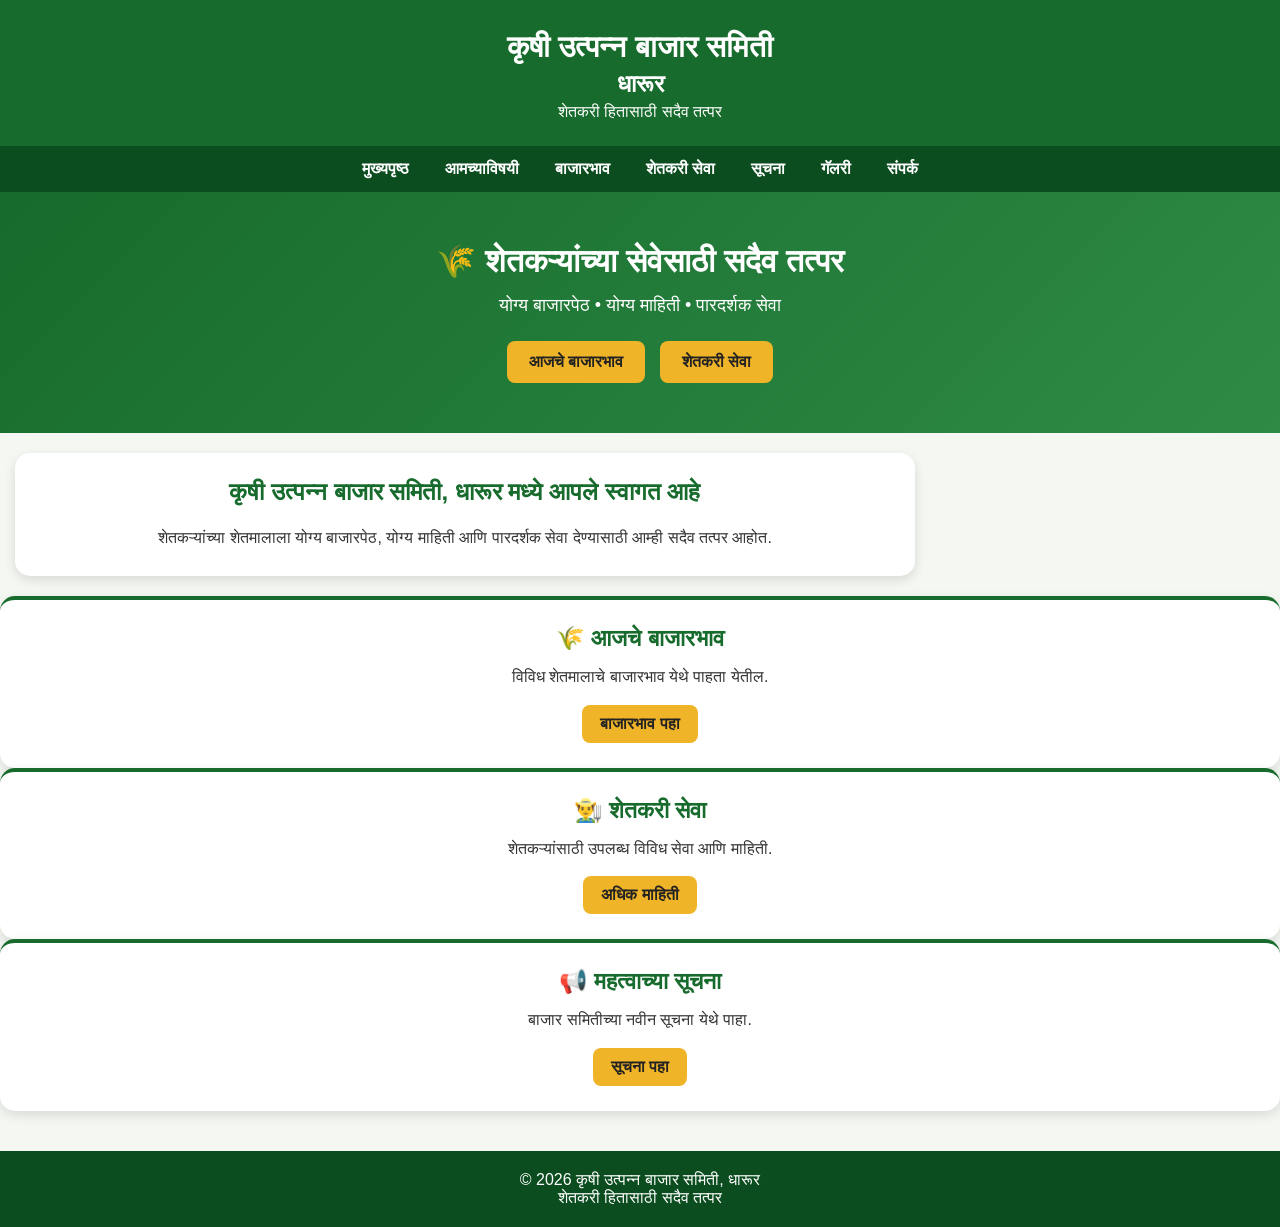
<file: index.html>
<!DOCTYPE html>
<html lang="mr">
<head>
    <meta charset="UTF-8">
    <meta name="viewport" content="width=device-width, initial-scale=1.0">

    <title>कृषी उत्पन्न बाजार समिती, धारूर</title>

    <link rel="stylesheet" href="style.css">
</head>

<body>

    <header>
        <h1>कृषी उत्पन्न बाजार समिती</h1>
        <h2>धारूर</h2>
        <p>शेतकरी हितासाठी सदैव तत्पर</p>
    </header>

    <nav>
        <a href="index.html">मुख्यपृष्ठ</a>
        <a href="about.html">आमच्याविषयी</a>
        <a href="rates.html">बाजारभाव</a>
        <a href="farmer.html">शेतकरी सेवा</a>
        <a href="notices.html">सूचना</a>
        <a href="gallery.html">गॅलरी</a>
        <a href="contact.html">संपर्क</a>
    </nav>
<section class="hero">

    <h2>🌾 शेतकऱ्यांच्या सेवेसाठी सदैव तत्पर</h2>

    <p>
        योग्य बाजारपेठ • योग्य माहिती • पारदर्शक सेवा
    </p>

    <div class="hero-buttons">

        <a href="rates.html">आजचे बाजारभाव</a>

        <a href="farmer.html">शेतकरी सेवा</a>

    </div>

</section>
    <section class="welcome">
        <h2>कृषी उत्पन्न बाजार समिती, धारूर मध्ये आपले स्वागत आहे</h2>

        <p>
            शेतकऱ्यांच्या शेतमालाला योग्य बाजारपेठ,
            योग्य माहिती आणि पारदर्शक सेवा देण्यासाठी
            आम्ही सदैव तत्पर आहोत.
        </p>
    </section>

    <section class="cards">

        <div class="card">
            <h3>🌾 आजचे बाजारभाव</h3>
            <p>विविध शेतमालाचे बाजारभाव येथे पाहता येतील.</p>
            <a href="rates.html">बाजारभाव पहा</a>
        </div>

        <div class="card">
            <h3>👨‍🌾 शेतकरी सेवा</h3>
            <p>शेतकऱ्यांसाठी उपलब्ध विविध सेवा आणि माहिती.</p>
            <a href="farmer.html">अधिक माहिती</a>
        </div>

        <div class="card">
            <h3>📢 महत्वाच्या सूचना</h3>
            <p>बाजार समितीच्या नवीन सूचना येथे पाहा.</p>
            <a href="notices.html">सूचना पहा</a>
        </div>

    </section>

    <footer>
        <p>© 2026 कृषी उत्पन्न बाजार समिती, धारूर</p>
        <p>शेतकरी हितासाठी सदैव तत्पर</p>
    </footer>

</body>
</html>
</file>
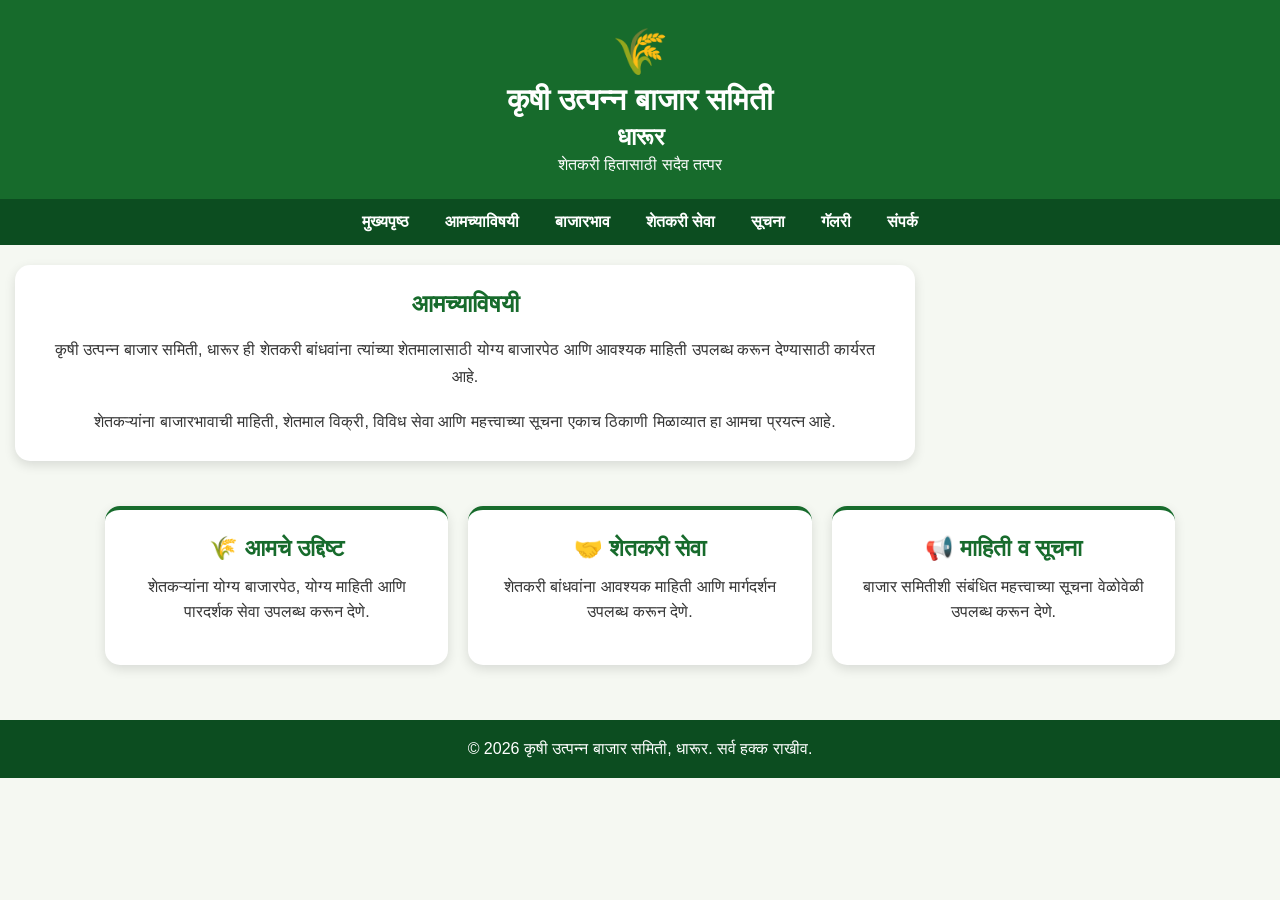
<file: about.html>
<!DOCTYPE html>
<html lang="mr">

<head>
    <meta charset="UTF-8">
    <meta name="viewport" content="width=device-width, initial-scale=1.0">

    <title>आमच्याविषयी - कृषी उत्पन्न बाजार समिती, धारूर</title>

    <link rel="stylesheet" href="style.css">
</head>

<body>

<header>

    <div class="logo">🌾</div>

    <h1>कृषी उत्पन्न बाजार समिती</h1>

    <h2>धारूर</h2>

    <p>शेतकरी हितासाठी सदैव तत्पर</p>

</header>


<nav>

    <a href="index.html">मुख्यपृष्ठ</a>
    <a href="about.html">आमच्याविषयी</a>
    <a href="rates.html">बाजारभाव</a>
    <a href="farmer.html">शेतकरी सेवा</a>
    <a href="notices.html">सूचना</a>
    <a href="gallery.html">गॅलरी</a>
    <a href="contact.html">संपर्क</a>

</nav>


<section class="welcome">

    <h2>आमच्याविषयी</h2>

    <p>
        कृषी उत्पन्न बाजार समिती, धारूर ही शेतकरी
        बांधवांना त्यांच्या शेतमालासाठी योग्य बाजारपेठ
        आणि आवश्यक माहिती उपलब्ध करून देण्यासाठी
        कार्यरत आहे.
    </p>

    <br>

    <p>
        शेतकऱ्यांना बाजारभावाची माहिती, शेतमाल विक्री,
        विविध सेवा आणि महत्त्वाच्या सूचना एकाच ठिकाणी
        मिळाव्यात हा आमचा प्रयत्न आहे.
    </p>

</section>


<section class="home-cards">

    <div class="card">

        <h3>🌾 आमचे उद्दिष्ट</h3>

        <p>
            शेतकऱ्यांना योग्य बाजारपेठ,
            योग्य माहिती आणि पारदर्शक सेवा
            उपलब्ध करून देणे.
        </p>

    </div>


    <div class="card">

        <h3>🤝 शेतकरी सेवा</h3>

        <p>
            शेतकरी बांधवांना आवश्यक माहिती
            आणि मार्गदर्शन उपलब्ध करून देणे.
        </p>

    </div>


    <div class="card">

        <h3>📢 माहिती व सूचना</h3>

        <p>
            बाजार समितीशी संबंधित महत्त्वाच्या
            सूचना वेळोवेळी उपलब्ध करून देणे.
        </p>

    </div>

</section>


<footer>

    <p>
        © 2026 कृषी उत्पन्न बाजार समिती, धारूर.
        सर्व हक्क राखीव.
    </p>

</footer>


</body>
</html>
</file>
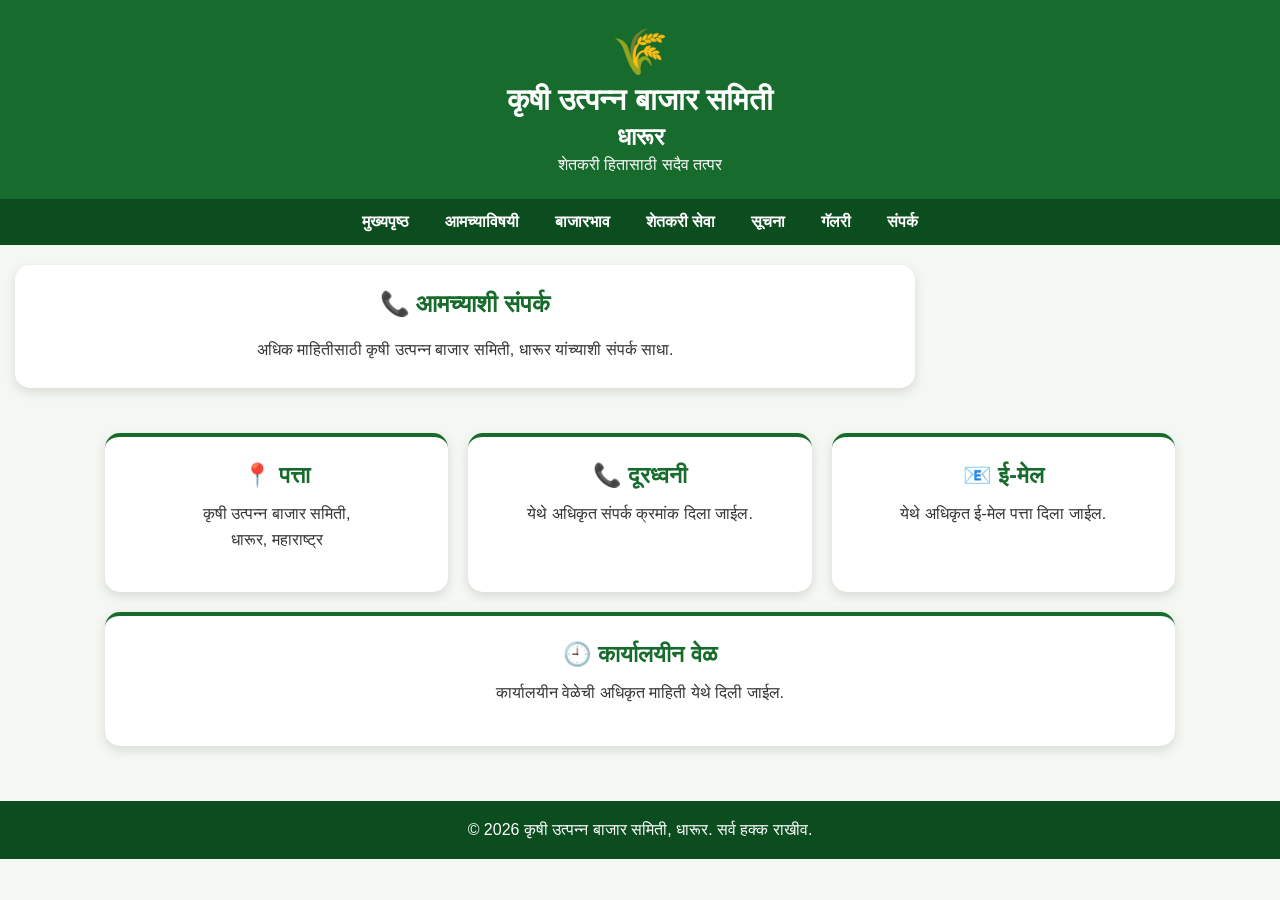
<file: contact.html>
<!DOCTYPE html>
<html lang="mr">

<head>
    <meta charset="UTF-8">
    <meta name="viewport" content="width=device-width, initial-scale=1.0">

    <title>संपर्क - कृषी उत्पन्न बाजार समिती, धारूर</title>

    <link rel="stylesheet" href="style.css">
</head>

<body>

<header>

    <div class="logo">🌾</div>

    <h1>कृषी उत्पन्न बाजार समिती</h1>

    <h2>धारूर</h2>

    <p>शेतकरी हितासाठी सदैव तत्पर</p>

</header>


<nav>

    <a href="index.html">मुख्यपृष्ठ</a>
    <a href="about.html">आमच्याविषयी</a>
    <a href="rates.html">बाजारभाव</a>
    <a href="farmer.html">शेतकरी सेवा</a>
    <a href="notices.html">सूचना</a>
    <a href="gallery.html">गॅलरी</a>
    <a href="contact.html">संपर्क</a>

</nav>


<section class="welcome">

    <h2>📞 आमच्याशी संपर्क</h2>

    <p>
        अधिक माहितीसाठी कृषी उत्पन्न बाजार समिती,
        धारूर यांच्याशी संपर्क साधा.
    </p>

</section>


<section class="home-cards">

    <div class="card">

        <h3>📍 पत्ता</h3>

        <p>
            कृषी उत्पन्न बाजार समिती,<br>
            धारूर, महाराष्ट्र
        </p>

    </div>


    <div class="card">

        <h3>📞 दूरध्वनी</h3>

        <p>
            येथे अधिकृत संपर्क क्रमांक
            दिला जाईल.
        </p>

    </div>


    <div class="card">

        <h3>📧 ई-मेल</h3>

        <p>
            येथे अधिकृत ई-मेल पत्ता
            दिला जाईल.
        </p>

    </div>


    <div class="card">

        <h3>🕘 कार्यालयीन वेळ</h3>

        <p>
            कार्यालयीन वेळेची अधिकृत माहिती
            येथे दिली जाईल.
        </p>

    </div>

</section>


<footer>

    <p>
        © 2026 कृषी उत्पन्न बाजार समिती, धारूर.
        सर्व हक्क राखीव.
    </p>

</footer>


</body>
</html>
</file>
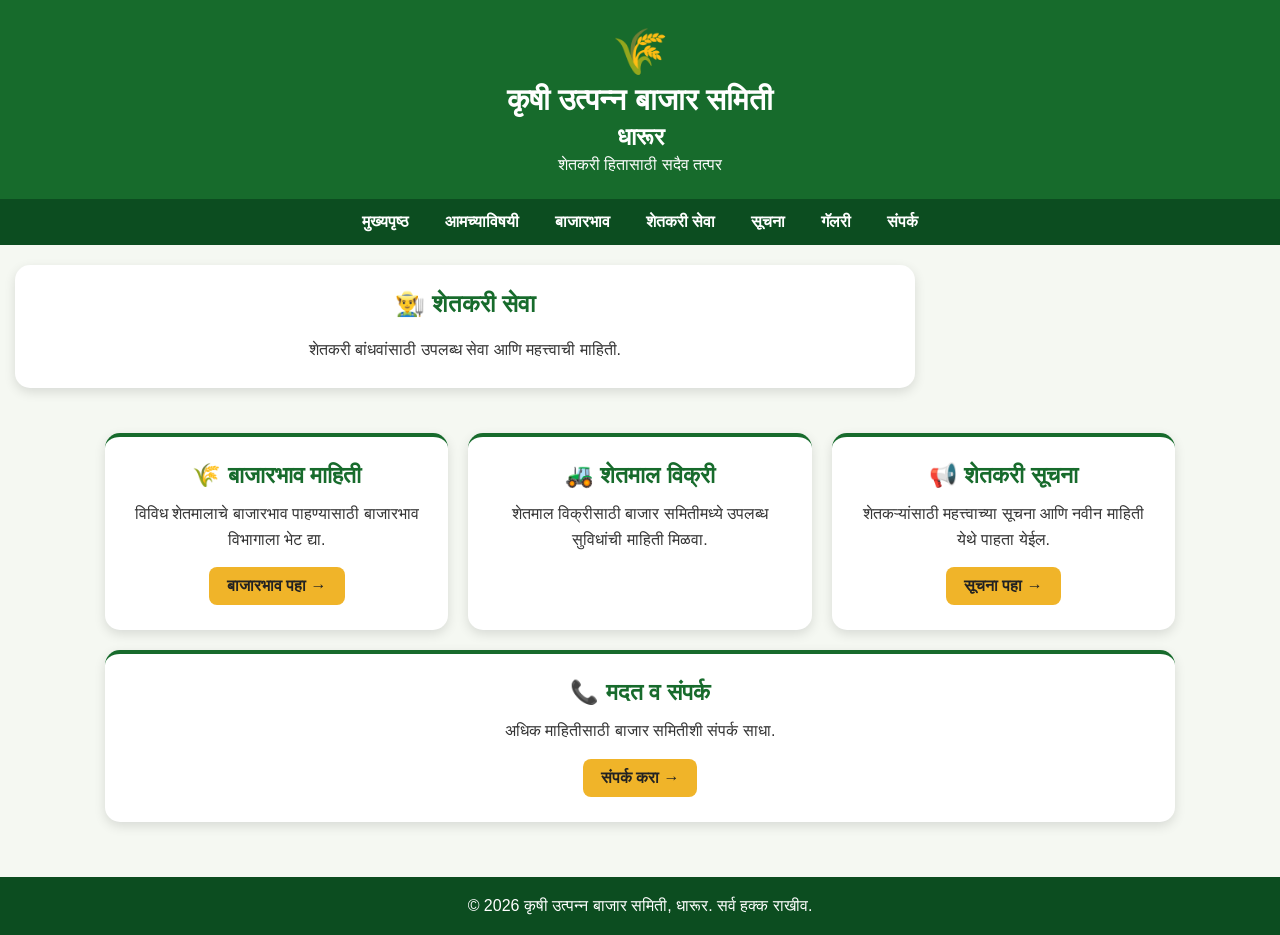
<file: farmer.html>
<!DOCTYPE html>
<html lang="mr">

<head>
    <meta charset="UTF-8">
    <meta name="viewport" content="width=device-width, initial-scale=1.0">

    <title>शेतकरी सेवा - कृषी उत्पन्न बाजार समिती, धारूर</title>

    <link rel="stylesheet" href="style.css">
</head>

<body>

<header>

    <div class="logo">🌾</div>

    <h1>कृषी उत्पन्न बाजार समिती</h1>

    <h2>धारूर</h2>

    <p>शेतकरी हितासाठी सदैव तत्पर</p>

</header>


<nav>

    <a href="index.html">मुख्यपृष्ठ</a>
    <a href="about.html">आमच्याविषयी</a>
    <a href="rates.html">बाजारभाव</a>
    <a href="farmer.html">शेतकरी सेवा</a>
    <a href="notices.html">सूचना</a>
    <a href="gallery.html">गॅलरी</a>
    <a href="contact.html">संपर्क</a>

</nav>


<section class="welcome">

    <h2>👨‍🌾 शेतकरी सेवा</h2>

    <p>
        शेतकरी बांधवांसाठी उपलब्ध सेवा आणि
        महत्त्वाची माहिती.
    </p>

</section>


<section class="home-cards">

    <div class="card">

        <h3>🌾 बाजारभाव माहिती</h3>

        <p>
            विविध शेतमालाचे बाजारभाव
            पाहण्यासाठी बाजारभाव विभागाला भेट द्या.
        </p>

        <a href="rates.html">बाजारभाव पहा →</a>

    </div>


    <div class="card">

        <h3>🚜 शेतमाल विक्री</h3>

        <p>
            शेतमाल विक्रीसाठी बाजार समितीमध्ये
            उपलब्ध सुविधांची माहिती मिळवा.
        </p>

    </div>


    <div class="card">

        <h3>📢 शेतकरी सूचना</h3>

        <p>
            शेतकऱ्यांसाठी महत्त्वाच्या सूचना
            आणि नवीन माहिती येथे पाहता येईल.
        </p>

        <a href="notices.html">सूचना पहा →</a>

    </div>


    <div class="card">

        <h3>📞 मदत व संपर्क</h3>

        <p>
            अधिक माहितीसाठी बाजार समितीशी
            संपर्क साधा.
        </p>

        <a href="contact.html">संपर्क करा →</a>

    </div>

</section>


<footer>

    <p>
        © 2026 कृषी उत्पन्न बाजार समिती, धारूर.
        सर्व हक्क राखीव.
    </p>

</footer>


</body>
</html>
</file>
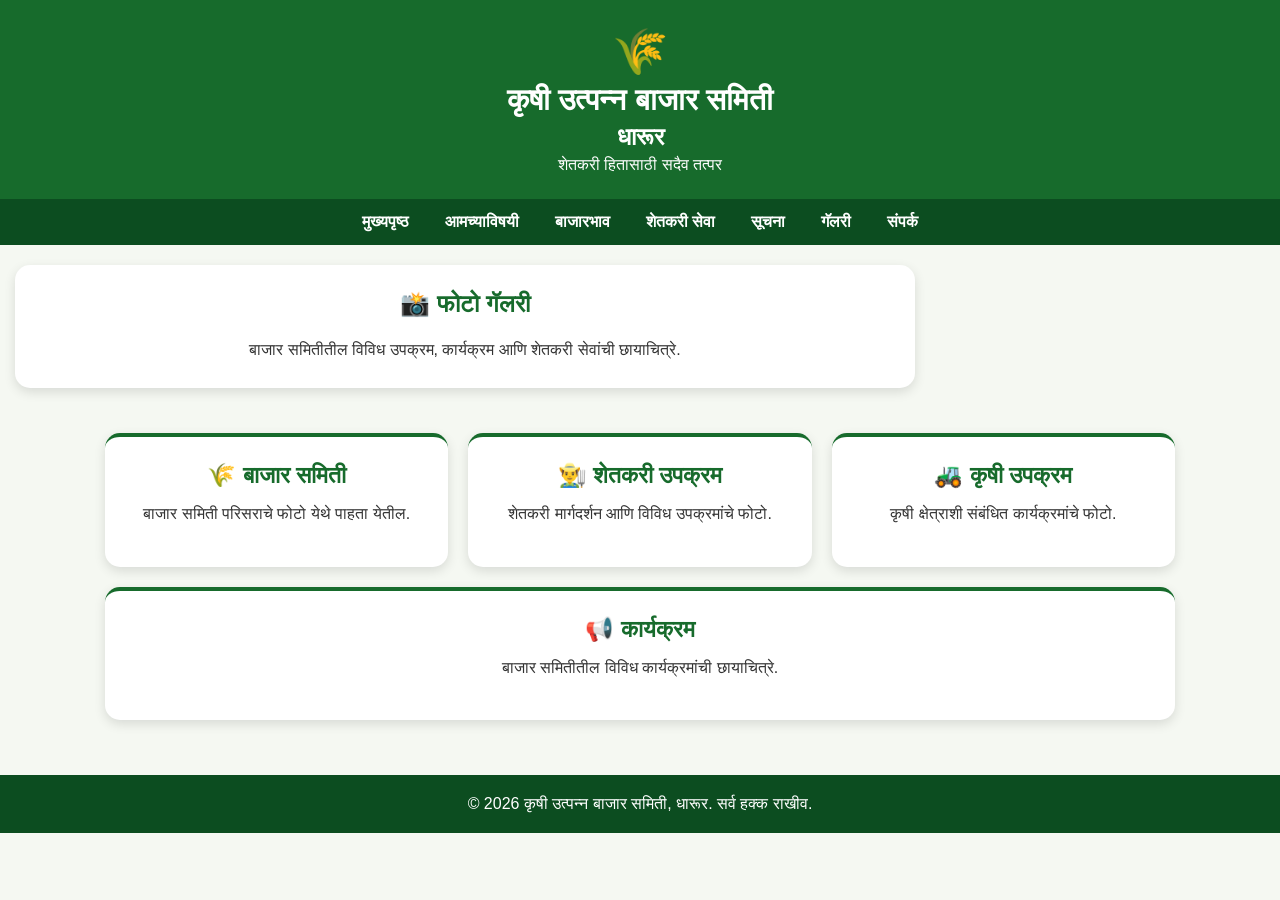
<file: gallery.html>
<!DOCTYPE html>
<html lang="mr">

<head>
    <meta charset="UTF-8">
    <meta name="viewport" content="width=device-width, initial-scale=1.0">

    <title>गॅलरी - कृषी उत्पन्न बाजार समिती, धारूर</title>

    <link rel="stylesheet" href="style.css">
</head>

<body>

<header>

    <div class="logo">🌾</div>

    <h1>कृषी उत्पन्न बाजार समिती</h1>

    <h2>धारूर</h2>

    <p>शेतकरी हितासाठी सदैव तत्पर</p>

</header>


<nav>

    <a href="index.html">मुख्यपृष्ठ</a>
    <a href="about.html">आमच्याविषयी</a>
    <a href="rates.html">बाजारभाव</a>
    <a href="farmer.html">शेतकरी सेवा</a>
    <a href="notices.html">सूचना</a>
    <a href="gallery.html">गॅलरी</a>
    <a href="contact.html">संपर्क</a>

</nav>


<section class="welcome">

    <h2>📸 फोटो गॅलरी</h2>

    <p>
        बाजार समितीतील विविध उपक्रम,
        कार्यक्रम आणि शेतकरी सेवांची छायाचित्रे.
    </p>

</section>


<section class="home-cards">

    <div class="card">

        <h3>🌾 बाजार समिती</h3>

        <p>बाजार समिती परिसराचे फोटो येथे पाहता येतील.</p>

    </div>


    <div class="card">

        <h3>👨‍🌾 शेतकरी उपक्रम</h3>

        <p>शेतकरी मार्गदर्शन आणि विविध उपक्रमांचे फोटो.</p>

    </div>


    <div class="card">

        <h3>🚜 कृषी उपक्रम</h3>

        <p>कृषी क्षेत्राशी संबंधित कार्यक्रमांचे फोटो.</p>

    </div>


    <div class="card">

        <h3>📢 कार्यक्रम</h3>

        <p>बाजार समितीतील विविध कार्यक्रमांची छायाचित्रे.</p>

    </div>

</section>


<footer>

    <p>
        © 2026 कृषी उत्पन्न बाजार समिती, धारूर.
        सर्व हक्क राखीव.
    </p>

</footer>


</body>
</html>
</file>
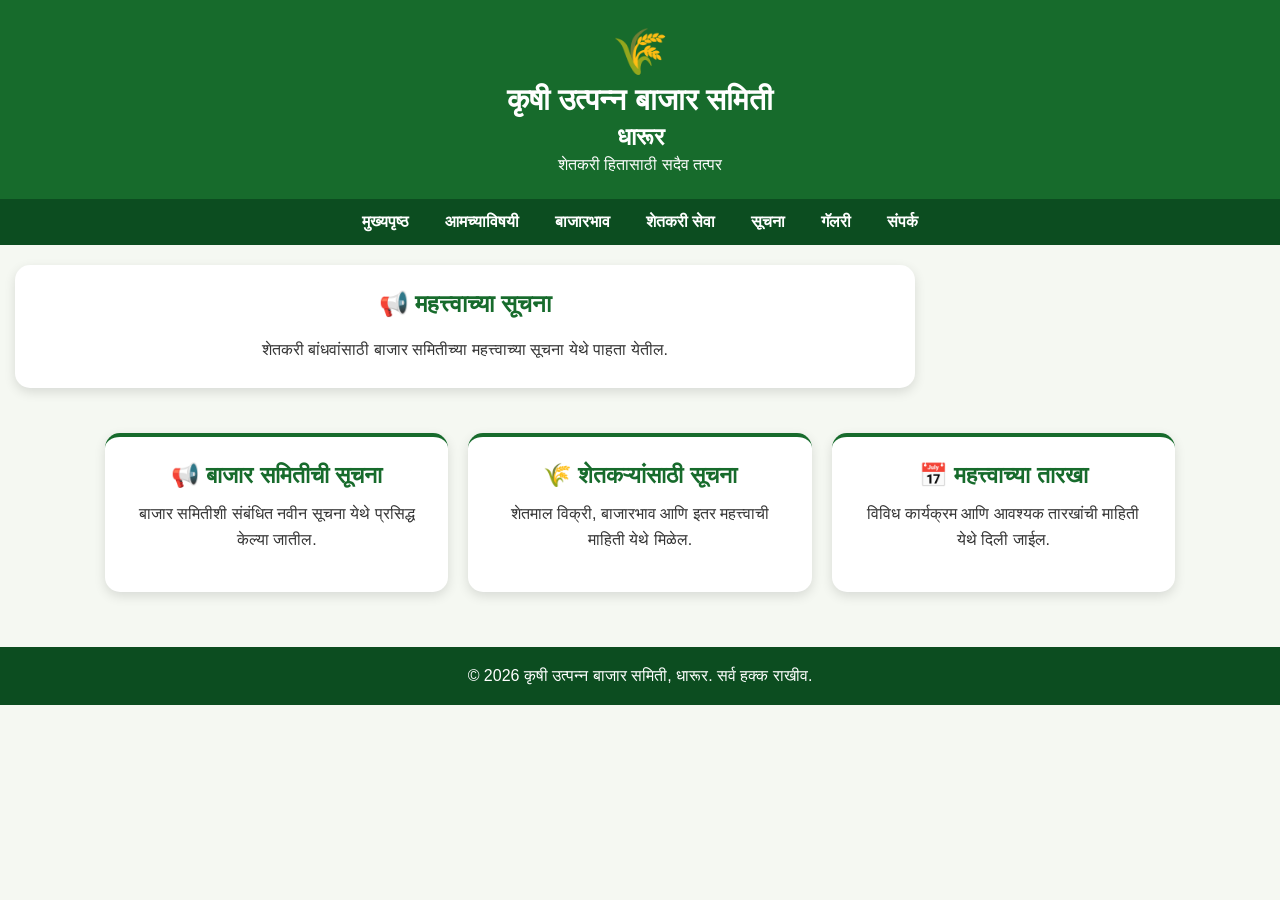
<file: notices.html>
<!DOCTYPE html>
<html lang="mr">

<head>
    <meta charset="UTF-8">
    <meta name="viewport" content="width=device-width, initial-scale=1.0">

    <title>सूचना - कृषी उत्पन्न बाजार समिती, धारूर</title>

    <link rel="stylesheet" href="style.css">
</head>

<body>

<header>

    <div class="logo">🌾</div>

    <h1>कृषी उत्पन्न बाजार समिती</h1>

    <h2>धारूर</h2>

    <p>शेतकरी हितासाठी सदैव तत्पर</p>

</header>


<nav>

    <a href="index.html">मुख्यपृष्ठ</a>
    <a href="about.html">आमच्याविषयी</a>
    <a href="rates.html">बाजारभाव</a>
    <a href="farmer.html">शेतकरी सेवा</a>
    <a href="notices.html">सूचना</a>
    <a href="gallery.html">गॅलरी</a>
    <a href="contact.html">संपर्क</a>

</nav>


<section class="welcome">

    <h2>📢 महत्त्वाच्या सूचना</h2>

    <p>
        शेतकरी बांधवांसाठी बाजार समितीच्या
        महत्त्वाच्या सूचना येथे पाहता येतील.
    </p>

</section>


<section class="home-cards">

    <div class="card">

        <h3>📢 बाजार समितीची सूचना</h3>

        <p>
            बाजार समितीशी संबंधित नवीन सूचना
            येथे प्रसिद्ध केल्या जातील.
        </p>

    </div>


    <div class="card">

        <h3>🌾 शेतकऱ्यांसाठी सूचना</h3>

        <p>
            शेतमाल विक्री, बाजारभाव आणि
            इतर महत्त्वाची माहिती येथे मिळेल.
        </p>

    </div>


    <div class="card">

        <h3>📅 महत्त्वाच्या तारखा</h3>

        <p>
            विविध कार्यक्रम आणि आवश्यक
            तारखांची माहिती येथे दिली जाईल.
        </p>

    </div>

</section>


<footer>

    <p>
        © 2026 कृषी उत्पन्न बाजार समिती, धारूर.
        सर्व हक्क राखीव.
    </p>

</footer>


</body>
</html>
</file>
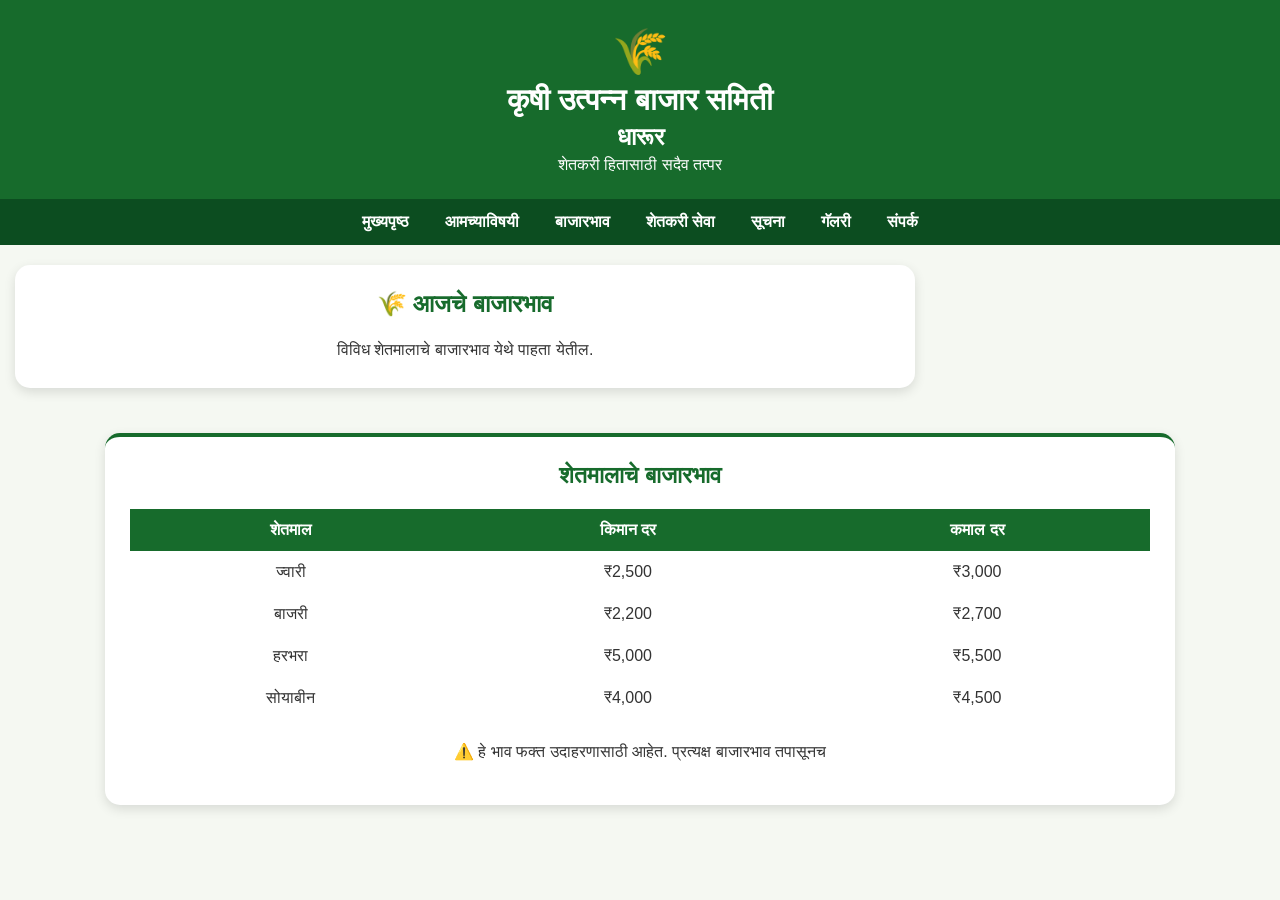
<file: rates.html>
<!DOCTYPE html>
<html lang="mr">

<head>
    <meta charset="UTF-8">
    <meta name="viewport" content="width=device-width, initial-scale=1.0">

    <title>बाजारभाव - कृषी उत्पन्न बाजार समिती, धारूर</title>

    <link rel="stylesheet" href="style.css">
</head>

<body>

<header>

    <div class="logo">🌾</div>

    <h1>कृषी उत्पन्न बाजार समिती</h1>

    <h2>धारूर</h2>

    <p>शेतकरी हितासाठी सदैव तत्पर</p>

</header>


<nav>

    <a href="index.html">मुख्यपृष्ठ</a>
    <a href="about.html">आमच्याविषयी</a>
    <a href="rates.html">बाजारभाव</a>
    <a href="farmer.html">शेतकरी सेवा</a>
    <a href="notices.html">सूचना</a>
    <a href="gallery.html">गॅलरी</a>
    <a href="contact.html">संपर्क</a>

</nav>


<section class="welcome">

    <h2>🌾 आजचे बाजारभाव</h2>

    <p>
        विविध शेतमालाचे बाजारभाव येथे पाहता येतील.
    </p>

</section>


<section class="home-cards">

    <div class="card">

        <h3>शेतमालाचे बाजारभाव</h3>

        <table style="width:100%; border-collapse:collapse; margin-top:20px;">

            <tr style="background:#176b2c; color:white;">
                <th style="padding:12px;">शेतमाल</th>
                <th style="padding:12px;">किमान दर</th>
                <th style="padding:12px;">कमाल दर</th>
            </tr>

            <tr>
                <td style="padding:12px;">ज्वारी</td>
                <td style="padding:12px;">₹2,500</td>
                <td style="padding:12px;">₹3,000</td>
            </tr>

            <tr>
                <td style="padding:12px;">बाजरी</td>
                <td style="padding:12px;">₹2,200</td>
                <td style="padding:12px;">₹2,700</td>
            </tr>

            <tr>
                <td style="padding:12px;">हरभरा</td>
                <td style="padding:12px;">₹5,000</td>
                <td style="padding:12px;">₹5,500</td>
            </tr>

            <tr>
                <td style="padding:12px;">सोयाबीन</td>
                <td style="padding:12px;">₹4,000</td>
                <td style="padding:12px;">₹4,500</td>
            </tr>

        </table>

        <p style="margin-top:20px;">
            ⚠️ हे भाव फक्त उदाहरणासाठी आहेत.
            प्रत्यक्ष बाजारभाव तपासूनच
</file>
<file: style.css>
* {
    box-sizing: border-box;
    margin: 0;
    padding: 0;
}

body {
    font-family: Arial, sans-serif;
    background: #f5f8f2;
    color: #333;
}

header {
    background: #176b2c;
    color: white;
    text-align: center;
    padding: 25px 15px;
}

.logo {
    font-size: 45px;
}

header h1 {
    font-size: 30px;
    margin: 5px;
}

header h2 {
    font-size: 24px;
    margin: 5px;
}

header p {
    font-size: 16px;
}

nav {
    background: #0c4d20;
    display: flex;
    justify-content: center;
    flex-wrap: wrap;
}

nav a {
    color: white;
    text-decoration: none;
    padding: 14px 18px;
    font-weight: bold;
}

nav a:hover {
    background: #f0b429;
    color: black;
}

.welcome {
    max-width: 900px;
    margin: 40px auto;
    padding: 30px 20px;
    text-align: center;
    background: white;
    border-radius: 15px;
    box-shadow: 0 4px 12px rgba(0,0,0,0.12);
}

.welcome h2 {
    color: #176b2c;
    margin-bottom: 18px;
}

.welcome p {
    font-size: 18px;
    line-height: 1.7;
}

.home-cards {
    max-width: 1100px;
    margin: 30px auto;
    padding: 20px;
    display: flex;
    gap: 20px;
    justify-content: center;
    flex-wrap: wrap;
}

.card {
    background: white;
    flex: 1 1 280px;
    padding: 25px;
    text-align: center;
    border-radius: 15px;
    box-shadow: 0 4px 12px rgba(0,0,0,0.12);
}

.card h3 {
    color: #176b2c;
    margin-bottom: 12px;
    font-size: 22px;
}

.card p {
    line-height: 1.6;
    margin-bottom: 15px;
}

.card a {
    display: inline-block;
    background: #f0b429;
    color: #222;
    padding: 10px 18px;
    border-radius: 8px;
    text-decoration: none;
    font-weight: bold;
}

.card a:hover {
    background: #176b2c;
    color: white;
}

footer {
    background: #0c4d20;
    color: white;
    text-align: center;
    padding: 20px;
    margin-top: 40px;
}

@media (max-width: 600px) {

    header h1 {
        font-size: 24px;
    }

    header h2 {
        font-size: 20px;
    }

        nav {
    justify-content: flex-start;
    overflow-x: auto;
    flex-wrap: nowrap;
    scrollbar-width: none;
}

nav::-webkit-scrollbar {
    display: none;
}

nav a {
    flex-shrink: 0;
    white-space: nowrap;
}
    }

    nav a {
        flex-shrink: 0;
    }

    .welcome {
        margin: 20px 15px;
        padding: 25px
      }

.welcome p {
    font-size: 16px;
}

.home-cards {
    padding: 15px;
}

.hero {
    background: linear-gradient(135deg, #176b2c, #2e8b45);
    color: white;
    text-align: center;
    padding: 50px 20px;
}

.hero h2 {
    font-size: 32px;
    margin-bottom: 15px;
}

.hero p {
    font-size: 18px;
    margin-bottom: 25px;
}

.hero-buttons {
    display: flex;
    justify-content: center;
    gap: 15px;
    flex-wrap: wrap;
}

.hero-buttons a {
    background: #f0b429;
    color: #222;
    text-decoration: none;
    padding: 12px 22px;
    border-radius: 8px;
    font-weight: bold;
}

.hero-buttons a:hover {
    background: white;
    color: #176b2c;
}
.card {
    transition: 0.3s;
    border-top: 4px solid #176b2c;
}

.card:hover {
    transform: translateY(-6px);
    box-shadow: 0 8px 18px rgba(0,0,0,0.18);
}

.card h3 {
    font-size: 23px;
}

.card a {
    transition: 0.3s;
}
.rate-table {
    width: 100%;
    overflow-x: auto;
}

.rate-table table {
    width: 100%;
    min-width: 500px;
    border-collapse: collapse;
}

.rate-table th,
.rate-table td {
    padding: 12px;
    text-align: center;
    border: 1px solid #ddd;
}

.rate-table th {
    background: #176b2c;
    color: white;
}
</file>
